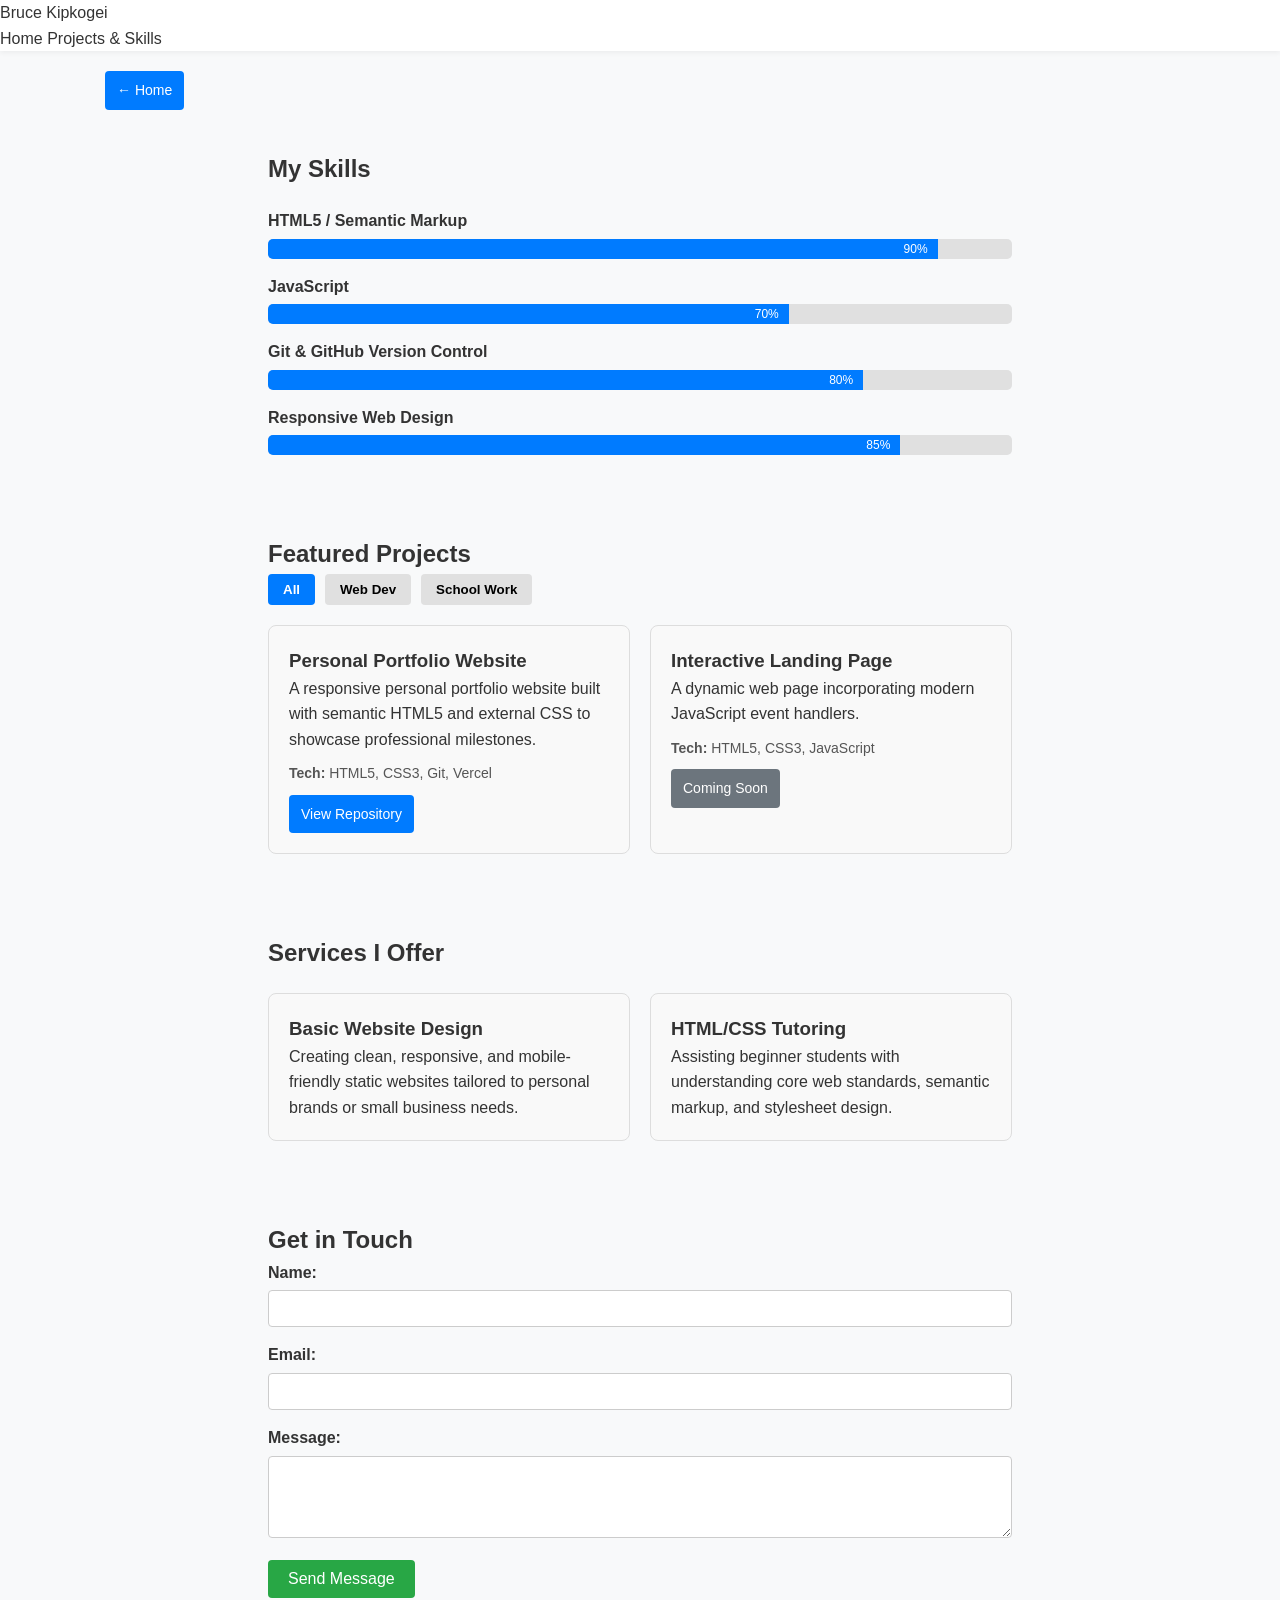
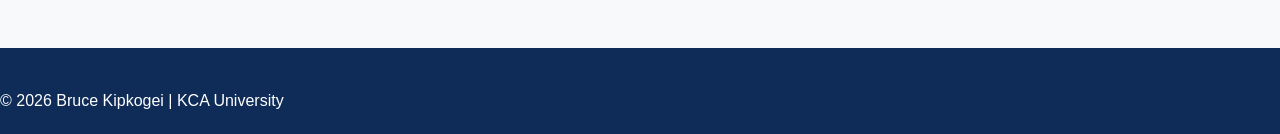
<file: projects.html>
<!DOCTYPE html>
<html lang="en">
<head>
    <meta charset="UTF-8">
    <meta name="viewport" content="width=device-width, initial-scale=1.0">
    <title>Projects & Skills - My Portfolio</title>
    <link rel="stylesheet" href="styles.css">
</head>
<body>
    
    <header>
        <div class="logo">Bruce Kipkogei</div>
        <nav>
            <a href="index.html">Home</a>
            <a href="projects.html" class="active">Projects & Skills</a>
        </nav>
    </header>

    <main>
        <div class="container" style="margin-top: 20px;">
            <a href="index.html" class="btn home-back-button">&larr; Home</a>
        </div>
        
        <section id="skills" class="skills-section">
            <div class="container">
                <h2>My Skills</h2>
                <div class="skills-grid">
                    <div class="skill-item">
                        <span>HTML5 / Semantic Markup</span>
                        <div class="progress-bar"><div class="progress" style="width: 90%;">90%</div></div>
                    </div>
                    
                    <div class="skill-item">
                        <span>JavaScript </span>
                        <div class="progress-bar"><div class="progress" style="width: 70%;">70%</div></div>
                    </div>
                    <div class="skill-item">
                        <span>Git & GitHub Version Control</span>
                        <div class="progress-bar"><div class="progress" style="width: 80%;">80%</div></div>
                    </div>
                    <div class="skill-item">
                        <span>Responsive Web Design</span>
                        <div class="progress-bar"><div class="progress" style="width: 85%;">85%</div></div>
                    </div>
                </div>
            </div>
        </section>

        
        <section id="projects" class="projects-section">
            <div class="container">
                <h2>Featured Projects</h2>
                
                
                <div class="filter-buttons">
                    <button class="filter-btn active" onclick="filterProjects('all')">All</button>
                    <button class="filter-btn" onclick="filterProjects('web')">Web Dev</button>
                    <button class="filter-btn" onclick="filterProjects('school')">School Work</button>
                </div>

                <div class="projects-grid">
                    <div class="project-card" data-category="web">
                        <h3>Personal Portfolio Website</h3>
                        <p>A responsive personal portfolio website built with semantic HTML5 and external CSS to showcase professional milestones.</p>
                        <p class="tech-used"><strong>Tech:</strong> HTML5, CSS3, Git, Vercel</p>
                        <a href="https://github.com/bruce-collab-cell/my-portfolio" target="_blank" class="btn">View Repository</a>
                    </div>
                    
                    <div class="project-card" data-category="web">
                        <h3>Interactive Landing Page</h3>
                        <p>A dynamic web page incorporating modern JavaScript event handlers.</p>
                        <p class="tech-used"><strong>Tech:</strong> HTML5, CSS3, JavaScript</p>
                        <a href="#" class="btn coming-soon">Coming Soon</a>
                    </div>
                </div>
            </div>
        </section>

        
        <section id="services" class="services-section">
            <div class="container">
                <h2>Services I Offer</h2>
                <div class="services-grid">
                    <div class="service-card">
                        <h3>Basic Website Design</h3>
                        <p>Creating clean, responsive, and mobile-friendly static websites tailored to personal brands or small business needs.</p>
                    </div>
                    <div class="service-card">
                        <h3>HTML/CSS Tutoring</h3>
                        <p>Assisting beginner students with understanding core web standards, semantic markup, and stylesheet design.</p>
                    </div>
                </div>
            </div>
        </section>

        
        <section id="contact" class="contact-section">
            <div class="container">
                <h2>Get in Touch</h2>
                <form id="contactForm" onsubmit="return validateForm(event)">
                    <div class="form-group">
                        <label for="name">Name:</label>
                        <input type="text" id="name" name="name" required>
                    </div>
                    <div class="form-group">
                        <label for="email">Email:</label>
                        <input type="email" id="email" name="email" required>
                    </div>
                    <div class="form-group">
                        <label for="message">Message:</label>
                        <textarea id="message" name="message" rows="4" required></textarea>
                    </div>
                    <button type="submit" class="submit-btn">Send Message</button>
                    <p id="formFeedback" class="feedback-msg"></p>
                </form>
            </div>
        </section>
    </main>

    <footer>
        <p>&copy; 2026 Bruce Kipkogei | KCA University</p>
    </footer>

    
    <script>
        
        function filterProjects(category) {
            const cards = document.querySelectorAll('.project-card');
            const buttons = document.querySelectorAll('.filter-btn');
            
            buttons.forEach(btn => btn.classList.remove('active'));
            event.target.classList.add('active');

            cards.forEach(card => {
                if (category === 'all' || card.getAttribute('data-category') === category) {
                    card.style.display = 'block';
                } else {
                    card.style.display = 'none';
                }
            });
        }

    
        function validateForm(event) {
            event.preventDefault();
            
            const name = document.getElementById('name').value.trim();
            const email = document.getElementById('email').value.trim();
            const message = document.getElementById('message').value.trim();
            const feedback = document.getElementById('formFeedback');

            
            const emailPattern = /^[^ ]+@[^ ]+\.[a-z]{2,3}$/;

            if (name === "" || email === "" || message === "") {
                feedback.style.color = "red";
                feedback.textContent = "Please fill in all required fields.";
                return false;
            }

            if (!email.match(emailPattern)) {
                feedback.style.color = "red";
                feedback.textContent = "Please enter a valid email address.";
                return false;
            }

            feedback.style.color = "green";
            feedback.textContent = "Thank you! Your message has been successfully validated.";
            
            
            document.getElementById('contactForm').reset();
            return true;
        }
    </script>
</body>
</html>
</file>
<file: styles.css>
:root {
    --primary-color: #0F2C59;
    --accent-color: #337CCF;
    --text-color: #333333;
    --bg-color: #F8F9FA;
    --white: #FFFFFF;
    --transition: all 0.3s ease;
}

* {
    margin: 0;
    padding: 0;
    box-sizing: border-box;
}

body {
    font-family: 'Segoe UI', Tahoma, Geneva, Verdana, sans-serif;
    color: var(--text-color);
    background-color: var(--bg-color);
    line-height: 1.6;
}

.container {
    width: 90%;
    max-width: 1100px;
    margin: 0 auto;
    padding: 0 15px;
}

a {
    text-decoration: none;
    color: inherit;
}

ul {
    list-style: none;
}

header {
    background-color: var(--white);
    box-shadow: 0 2px 5px rgba(0, 0, 0, 0.05);
    position: sticky;
    top: 0;
    z-index: 1000;
}

.header-container {
    display: flex;
    justify-content: space-between;
    align-items: center;
    height: 70px;
}

.logo span {
    font-size: 1.25rem;
    font-weight: bold;
    color: var(--primary-color);
}

.nav-links {
    display: flex;
    gap: 20px;
}

.nav-links a {
    font-weight: 500;
    color: var(--text-color);
    transition: var(--transition);
}

.nav-links a:hover,
.nav-links a.active {
    color: var(--accent-color);
}

#hero {
    display: flex;
    flex-direction: column-reverse;
    align-items: center;
    text-align: center;
    padding: 60px 0;
    gap: 40px;
}

.hero-content h1 {
    font-size: 2.2rem;
    color: var(--primary-color);
    margin-bottom: 10px;
}

.highlight {
    color: var(--accent-color);
}

.tagline {
    font-size: 1.1rem;
    color: #666;
    margin-bottom: 25px;
}

.hero-buttons {
    display: flex;
    justify-content: center;
    gap: 15px;
}

.btn {
    display: inline-block;
    padding: 10px 20px;
    border-radius: 5px;
    font-weight: 500;
    transition: var(--transition);
}

.primary-btn {
    background-color: var(--primary-color);
    color: var(--white);
}

.primary-btn:hover {
    background-color: var(--accent-color);
}

.secondary-btn {
    border: 2px solid var(--primary-color);
    color: var(--primary-color);
}

.secondary-btn:hover {
    background-color: var(--primary-color);
    color: var(--white);
}

.hero-image img {
    width: 180px;
    height: 180px;
    border-radius: 50%;
    object-fit: cover;
    border: 4px solid var(--white);
    box-shadow: 0 4px 10px rgba(0, 0, 0, 0.1);
}


.about-section {
    background-color: var(--white);
    padding: 60px 0;
    text-align: center;
}

.about-section h2 {
    font-size: 1.8rem;
    color: var(--primary-color);
    margin-bottom: 20px;
}

.about-card {
    max-width: 700px;
    margin: 0 auto;
    font-size: 1.05rem;
    color: #555;
}


footer {
    background-color: var(--primary-color);
    color: var(--white);
    padding: 40px 0 20px;
}

.footer-content {
    display: flex;
    flex-direction: column;
    align-items: center;
    gap: 20px;
    text-align: center;
    padding-bottom: 30px;
    border-bottom: 1px solid rgba(255, 255, 255, 0.1);
}

.footer-info h3 {
    margin-bottom: 5px;
    font-size: 1.2rem;
}

.footer-info a {
    color: #a0c4ff;
}

.social-links {
    display: flex;
    gap: 20px;
}

.social-links a {
    font-weight: 500;
    color: var(--white);
    transition: var(--transition);
}

.social-links:hover a {
    opacity: 0.8;
}

.footer-bottom {
    text-align: center;
    padding-top: 20px;
    font-size: 0.85rem;
    color: #ccc;
}


@media (min-width: 768px) {
    #hero {
        flex-direction: row;
        text-align: left;
        justify-content: space-between;
        padding: 100px 0;
    }

    .hero-buttons {
        justify-content: flex-start;
    }

    .hero-content h1 {
        font-size: 2.8rem;
    }

    .hero-image img {
        width: 240px;
        height: 240px;
    }

    .footer-content {
        flex-direction: row;
        justify-content: space-between;
        text-align: left;
    }
}

.skills-section,
.projects-section,
.services-section,
.contact-section {
    padding: 40px 20px;
    max-width: 900px;
    margin: 0 auto;
}

.skills-grid {
    display: flex;
    flex-direction: column;
    gap: 15px;
    margin-top: 20px;
}

.skill-item span {
    font-weight: bold;
    display: block;
    margin-bottom: 5px;
}

.progress-bar {
    background: #e0e0e0;
    border-radius: 5px;
    overflow: hidden;
    height: 20px;
    width: 100%;
}

.progress {
    background: #007bff;
    color: white;
    text-align: right;
    padding-right: 10px;
    font-size: 12px;
    line-height: 20px;
    height: 100%;
}

.filter-buttons {
    margin-bottom: 20px;
    display: flex;
    gap: 10px;
}

.filter-btn {
    padding: 8px 15px;
    border: none;
    background: #e0e0e0;
    cursor: pointer;
    border-radius: 4px;
    font-weight: bold;
}

.filter-btn.active {
    background: #007bff;
    color: white;
}

.projects-grid,
.services-grid {
    display: grid;
    grid-template-columns: repeat(auto-fit, minmax(250px, 1fr));
    gap: 20px;
    margin-top: 20px;
}

.project-card,
.service-card {
    background: #f9f9f9;
    padding: 20px;
    border-radius: 8px;
    border: 1px solid #ddd;
}

.tech-used {
    font-size: 14px;
    color: #555;
    margin: 10px 0;
}

.btn {
    display: inline-block;
    padding: 8px 12px;
    background: #007bff;
    color: white;
    text-decoration: none;
    border-radius: 4px;
    font-size: 14px;
}

.btn.coming-soon {
    background: #6c757d;
}

.form-group {
    margin-bottom: 15px;
}

.form-group label {
    display: block;
    margin-bottom: 5px;
    font-weight: bold;
}

.form-group input,
.form-group textarea {
    width: 100%;
    padding: 10px;
    border: 1px solid #ccc;
    border-radius: 4px;
}

.submit-btn {
    background: #28a745;
    color: white;
    padding: 10px 20px;
    border: none;
    border-radius: 4px;
    cursor: pointer;
    font-size: 16px;
}

.feedback-msg {
    margin-top: 10px;
    font-weight: bold;
}
</file>
